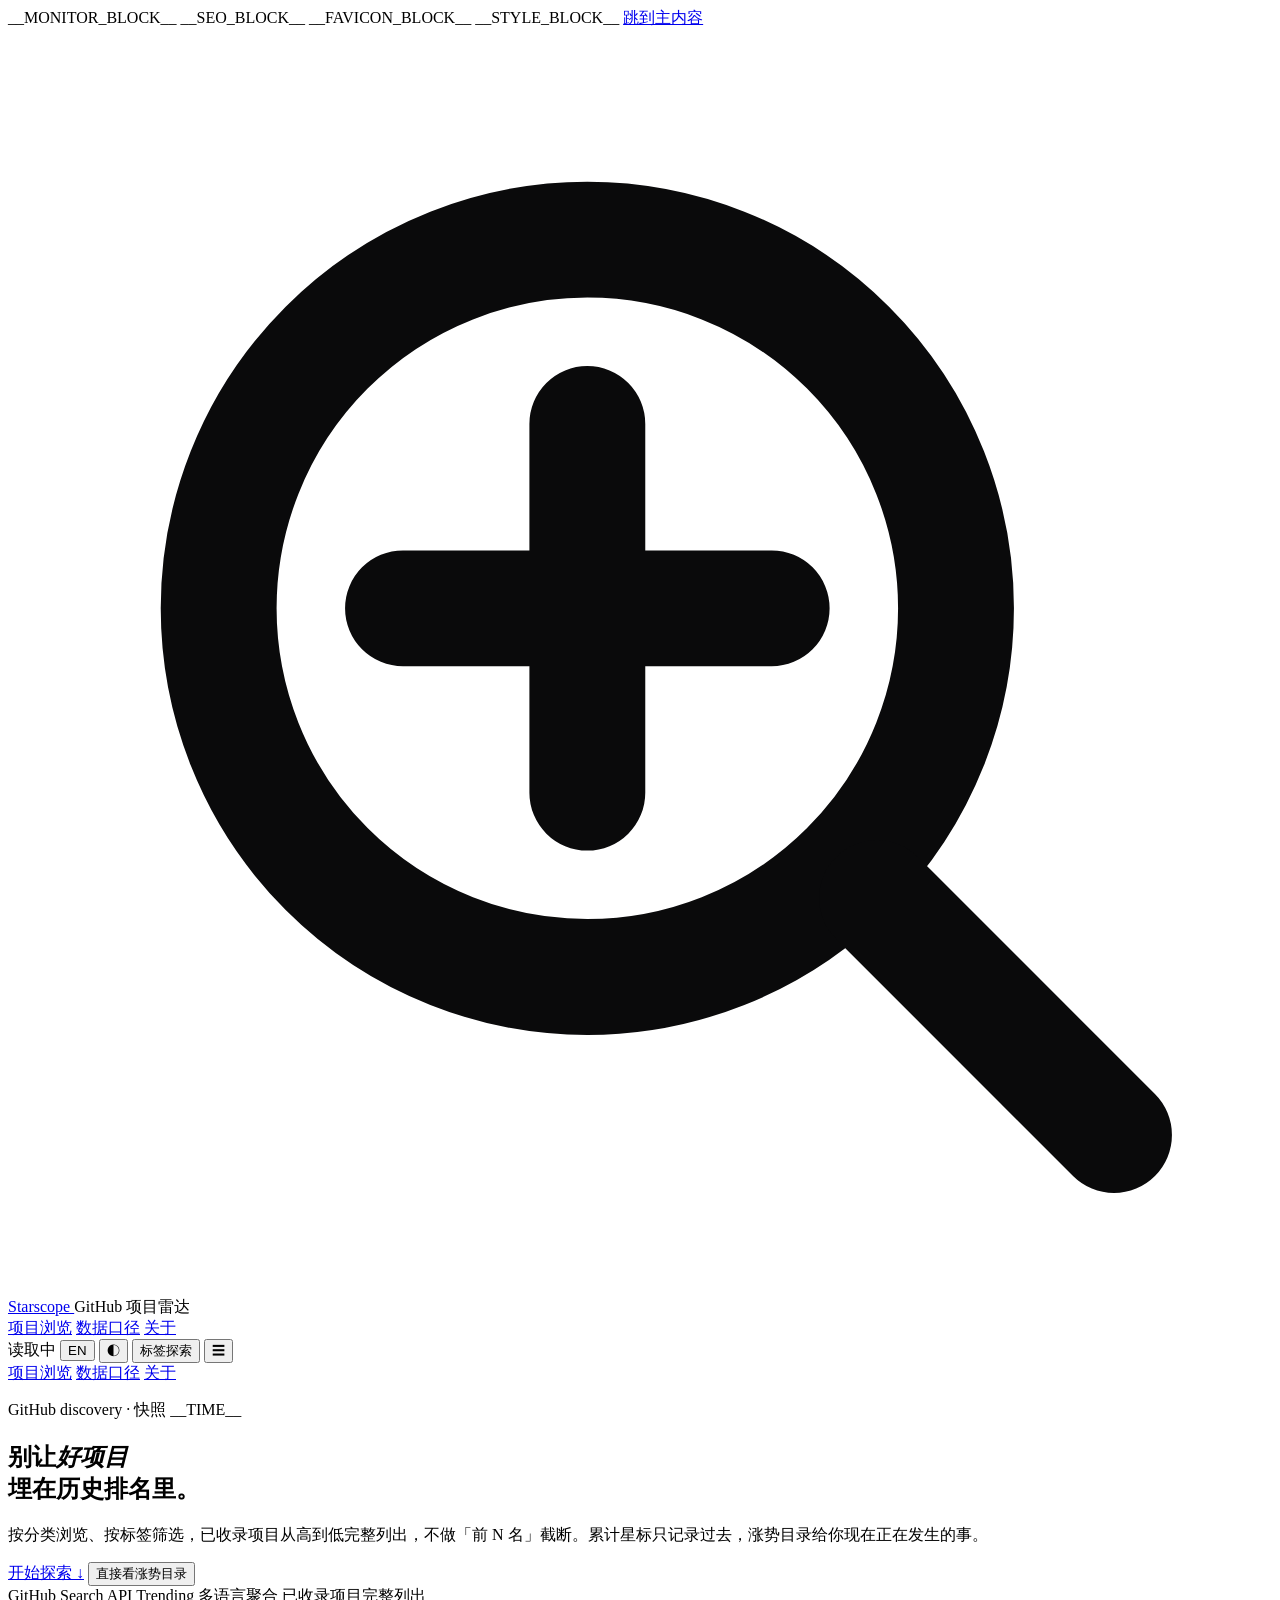
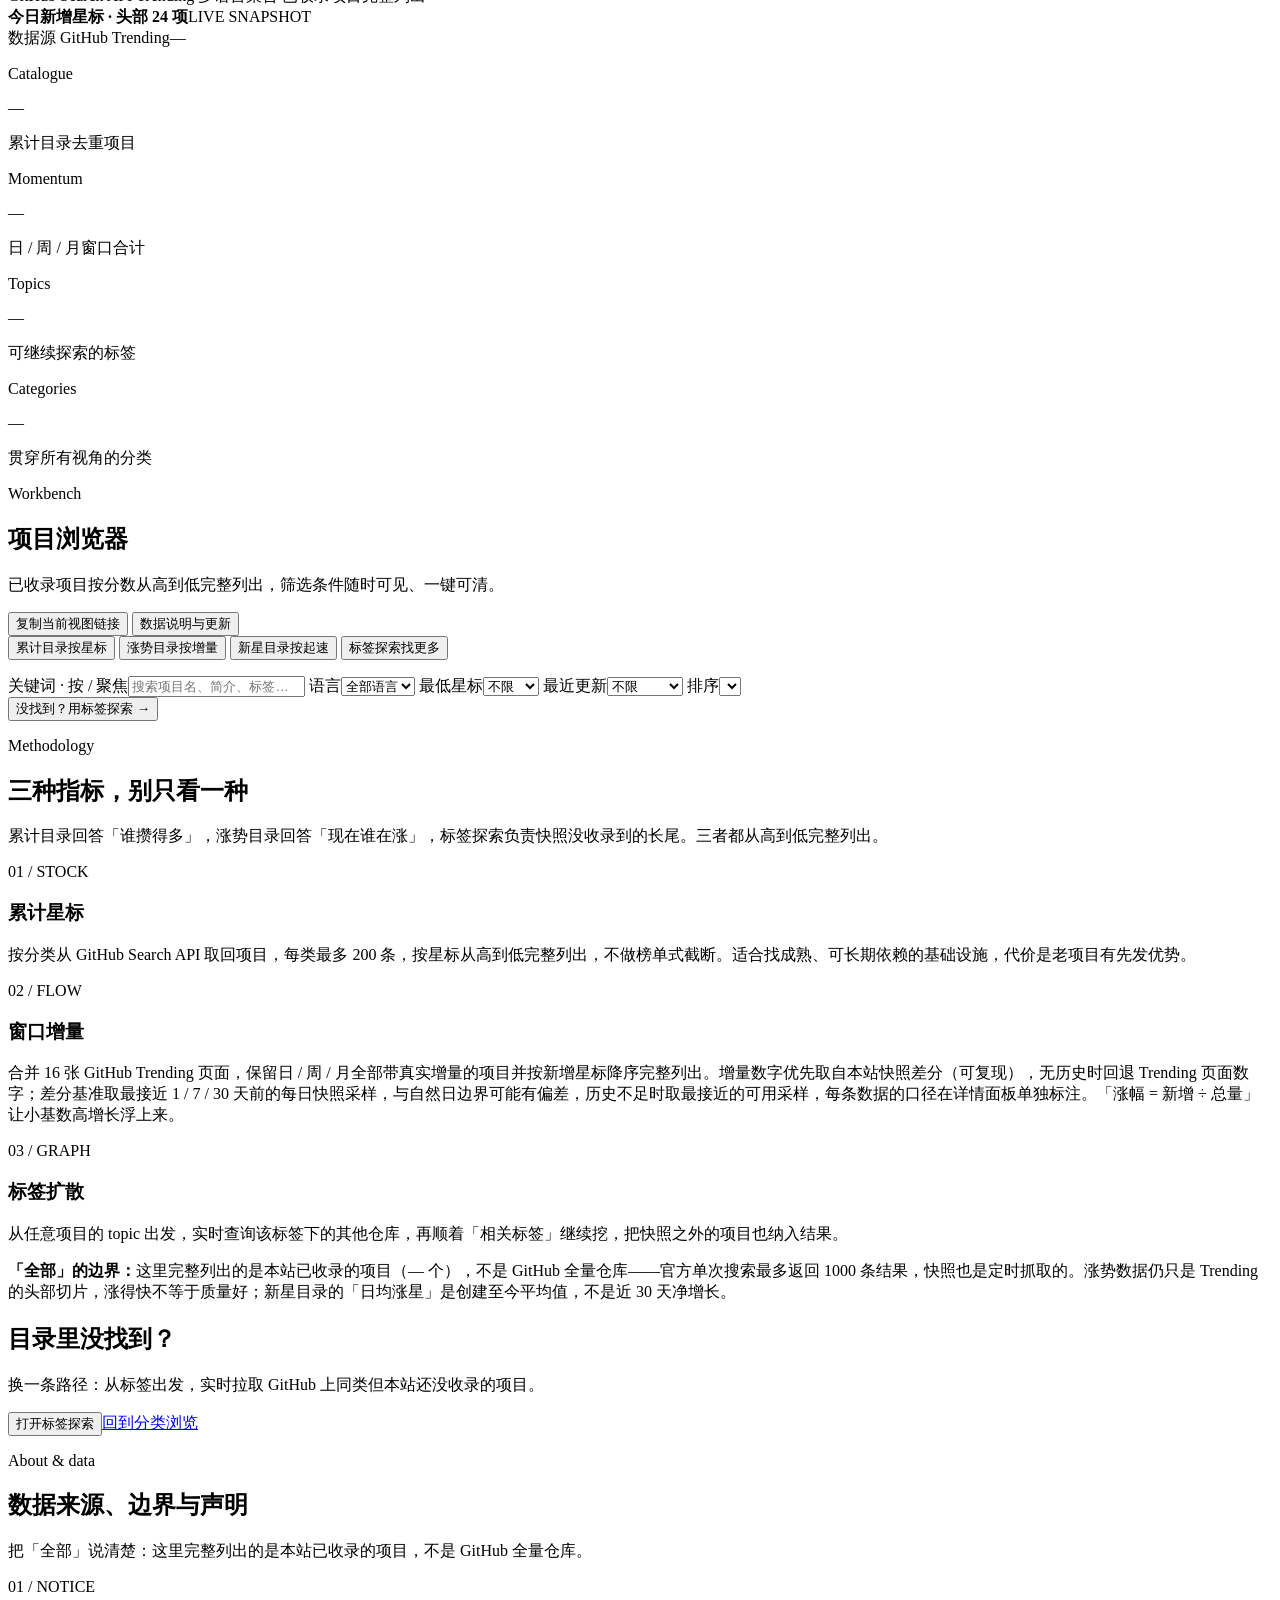
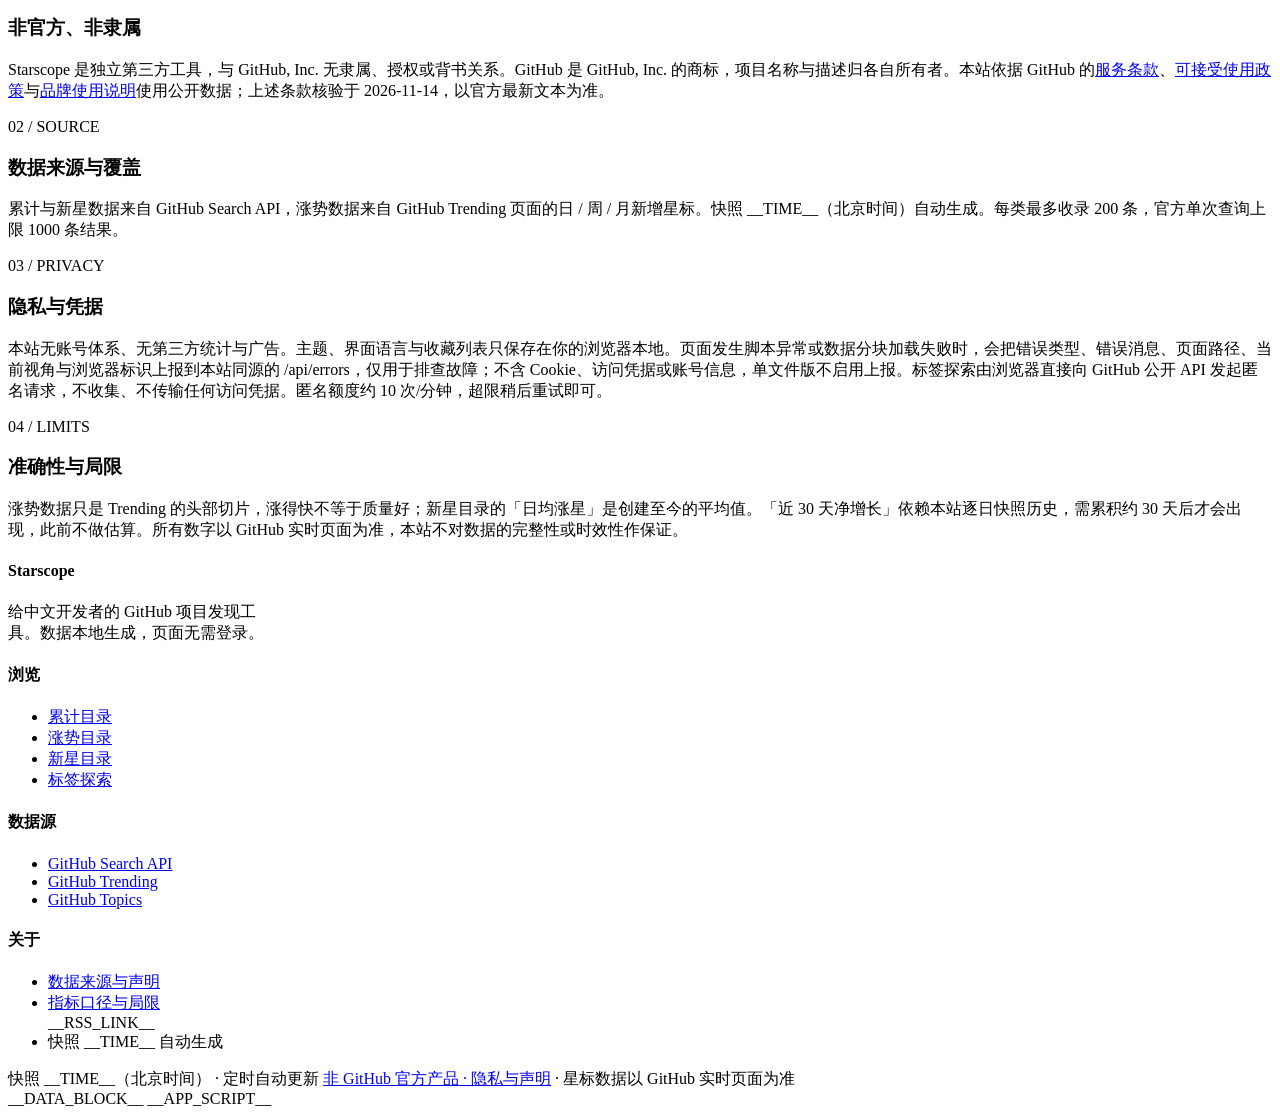
<file: src/index.template.html>
<!DOCTYPE html>
<html lang="zh-CN" data-theme="dark">
<head>
<meta charset="utf-8">
<meta name="viewport" content="width=device-width, initial-scale=1">
__MONITOR_BLOCK__
<title>Starscope · GitHub 项目雷达</title>
<meta name="description" content="按分类与标签浏览 GitHub 项目，已收录项目按星标与增量从高到低完整列出，顺着标签发现目录之外的工具。">
<meta name="color-scheme" content="dark light">
__SEO_BLOCK__
__FAVICON_BLOCK__
__STYLE_BLOCK__
</head>
<body>
<a class="skip-link" href="#main">跳到主内容</a>

<header class="site-header" id="siteHeader">
  <div class="container nav">
    <a class="nav__brand" href="#top" aria-label="Starscope 首页">
      <span class="nav__mark" aria-hidden="true">
        <svg viewBox="0 0 24 24" fill="none" stroke="#0A0A0B" stroke-width="2.2" stroke-linecap="round">
          <circle cx="11" cy="11" r="7"></circle><path d="M16.5 16.5 21 21"></path><path d="M11 7.5v7M7.5 11h7"></path>
        </svg>
      </span>
      Starscope
    </a>
    <span class="nav__sub">GitHub 项目雷达</span>
    <nav class="nav__links" aria-label="主导航">
      <a href="#explore">项目浏览</a>
      <a href="#method">数据口径</a>
      <a href="#about">关于</a>
    </nav>
    <div class="nav__actions">
      <span class="status-pill" title="数据快照时间"><i class="status-pill__dot" aria-hidden="true"></i><span id="snapshotStatus">读取中</span></span>
      <button class="btn btn--ghost btn--icon" id="langToggle" type="button" aria-label="切换语言 / Switch language" title="切换语言 / Switch language">EN</button>
      <button class="btn btn--ghost btn--icon" id="themeToggle" type="button" aria-label="切换明暗主题" title="切换明暗主题">◐</button>
      <button class="btn btn--primary btn--sm" id="navTags" type="button">标签探索</button>
      <button class="nav__toggle" id="navToggle" type="button" aria-label="打开菜单" aria-expanded="false" aria-controls="navMenu">☰</button>
    </div>
  </div>
  <div class="mobile-menu" id="navMenu" data-open="false">
    <a href="#explore">项目浏览</a>
    <a href="#method">数据口径</a>
    <a href="#about">关于</a>
  </div>
</header>

<main id="main">
  <span id="top"></span>

  <!-- 1. HERO -->
  <section class="hero" aria-labelledby="heroTitle">
    <div class="container hero__grid">
      <div>
        <p class="eyebrow" data-reveal data-i18n="hero.eyebrow">GitHub discovery · 快照 __TIME__</p>
        <h1 class="hero__title" id="heroTitle" data-reveal data-i18n="hero.title">别让<em>好项目</em><br>埋在历史排名里。</h1>
        <p class="hero__sub" data-reveal>按分类浏览、按标签筛选，已收录项目从高到低完整列出，不做「前 N 名」截断。累计星标只记录过去，涨势目录给你现在正在发生的事。</p>
        <div class="hero__actions" data-reveal>
          <a class="btn btn--primary" href="#explore" id="heroExplore">开始探索 ↓</a>
          <button class="btn btn--ghost" type="button" id="heroRising">直接看涨势目录</button>
        </div>
        <div class="hero__proof" data-reveal>
          <span><i aria-hidden="true"></i>GitHub Search API</span>
          <span><i aria-hidden="true"></i>Trending 多语言聚合</span>
          <span><i aria-hidden="true"></i>已收录项目完整列出</span>
        </div>
      </div>
      <div class="hero__visual" data-reveal>
        <div class="hero__visual-head"><strong>今日新增星标 · 头部 24 项</strong><span>LIVE SNAPSHOT</span></div>
        <div class="sparkbars" id="heroBarcode" role="img" aria-label="今日新增星标最高的 24 个项目对比条形图"></div>
        <div class="hero__visual-foot"><span>数据源 GitHub Trending</span><span id="heroPeak">—</span></div>
      </div>
    </div>
  </section>

  <!-- 2. KPI -->
  <section class="container kpis" aria-label="数据规模">
    <article class="kpi" data-reveal><p class="kpi__label">Catalogue</p><p class="kpi__value" id="kpiRepos">—</p><p class="kpi__note">累计目录去重项目</p></article>
    <article class="kpi" data-reveal><p class="kpi__label">Momentum</p><p class="kpi__value" id="kpiTrending">—</p><p class="kpi__note">日 / 周 / 月窗口合计</p></article>
    <article class="kpi" data-reveal><p class="kpi__label">Topics</p><p class="kpi__value" id="kpiTopics">—</p><p class="kpi__note">可继续探索的标签</p></article>
    <article class="kpi" data-reveal><p class="kpi__label">Categories</p><p class="kpi__value" id="kpiCats">—</p><p class="kpi__note">贯穿所有视角的分类</p></article>
  </section>

  <!-- 3. WORKBENCH -->
  <section class="workbench" id="explore" aria-labelledby="exploreTitle">
    <div class="container">
      <div class="section-head__row" style="margin-bottom: var(--space-6)">
        <div class="section-head">
          <p class="eyebrow">Workbench</p>
          <h2 id="exploreTitle">项目浏览器</h2>
          <p>已收录项目按分数从高到低完整列出，筛选条件随时可见、一键可清。</p>
        </div>
        <div class="cluster">
          <button class="btn btn--ghost btn--sm" id="copyLinkBtn" type="button">复制当前视图链接</button>
          <button class="btn btn--ghost btn--sm" id="refreshBtn" type="button">数据说明与更新</button>
        </div>
      </div>

      <div class="wb">
        <aside class="rail" id="rail" aria-label="分类与热门标签"></aside>

        <div class="panel">
          <div class="panel__head">
            <div class="tabs" id="tabs" role="tablist" aria-label="目录视角">
              <button class="tab" role="tab" data-view="total" aria-selected="true" aria-controls="list" type="button">累计目录<span class="tab__badge">按星标</span></button>
              <button class="tab" role="tab" data-view="rising" aria-selected="false" aria-controls="list" type="button">涨势目录<span class="tab__badge">按增量</span></button>
              <button class="tab" role="tab" data-view="new" aria-selected="false" aria-controls="list" type="button">新星目录<span class="tab__badge">按起速</span></button>
              <button class="tab" role="tab" data-view="tags" aria-selected="false" aria-controls="list" type="button">标签探索<span class="tab__badge">找更多</span></button>
            </div>
          </div>
          <p class="hint" id="hint"></p>
          <div class="subbar" id="subbar"></div>

          <section class="tagpanel" id="tagpanel" aria-labelledby="tagPanelTitle" hidden>
            <h3 id="tagPanelTitle">按标签发现项目</h3>
            <p class="tagpanel__sub">快照只收录有限项目。点项目上的 #标签、从标签云选一个，或直接输入标签，即可实时向 GitHub 查询同类项目，把目录之外的项目也找出来。</p>
            <div class="tag-form">
              <label class="sr-only" for="tagInput">标签或关键词</label>
              <input class="tag-form__input" id="tagInput" type="search" placeholder="输入标签，如 rss、self-hosted、cli…" autocomplete="off">
              <label class="sr-only" for="tagMode">查询方式</label>
              <select id="tagMode">
                <option value="topic">按 topic 标签</option>
                <option value="keyword">按名称/简介关键词</option>
                <option value="readme">按 README 全文</option>
              </select>
              <button class="btn btn--primary" id="tagGo" type="button">搜索项目</button>
            </div>
            <div class="tag-form__advanced">
              <label for="cloudFilter"><span>筛选标签云</span><input id="cloudFilter" type="search" placeholder="例如 rust" autocomplete="off"></label>
              <span class="tag-form__note">在线查询由浏览器直接匿名请求 GitHub 公开 API，本站不接收、不存储任何凭据。匿名额度约 10 次/分钟，繁忙时稍后重试即可。</span>
            </div>
            <div class="cloud" id="cloud"></div>
            <p class="status" id="tagStatus" role="status" hidden></p>
            <div class="related" id="related"></div>
            <button class="btn btn--ghost btn--sm" id="moreOnlineBtn" type="button" hidden>继续从 GitHub 加载同类项目</button>
          </section>

          <div class="toolbar" id="toolbar">
            <label class="field field--wide" for="q"><span>关键词 · 按 / 聚焦</span><input id="q" type="search" placeholder="搜索项目名、简介、标签…" autocomplete="off"></label>
            <label class="field" for="lang"><span>语言</span><select id="lang"><option value="">全部语言</option></select></label>
            <label class="field" for="minStars"><span>最低星标</span><select id="minStars"><option value="0">不限</option><option value="500">≥ 500</option><option value="1000">≥ 1k</option><option value="5000">≥ 5k</option><option value="10000">≥ 10k</option><option value="50000">≥ 50k</option></select></label>
            <label class="field" for="since"><span>最近更新</span><select id="since"><option value="0">不限</option><option value="30">近 1 个月</option><option value="180">近半年</option><option value="365">近 1 年</option></select></label>
            <label class="field" for="sort"><span>排序</span><select id="sort"></select></label>
          </div>

          <div class="filterbar" id="filterbar" aria-label="当前生效的筛选条件"></div>

          <div class="summary">
            <span id="resultInfo" role="status"></span>
            <span class="summary__right"><span class="online-msg" id="onlineMsg"></span><button class="linkbtn" id="favToggle" type="button" hidden>只看收藏</button><button class="linkbtn" id="favExport" type="button" hidden>复制收藏列表</button><button class="linkbtn" id="favClear" type="button" hidden>清空收藏</button><button class="linkbtn" id="findMore" type="button">没找到？用标签探索 →</button></span>
          </div>
          <div class="list" id="list" role="tabpanel" aria-labelledby="exploreTitle"></div>
          <div class="loadmore" id="loadmore" hidden>
            <p id="loadmoreInfo"></p>
            <button class="btn btn--ghost btn--sm" id="loadmoreBtn" type="button">继续加载</button>
            <button class="btn btn--primary btn--sm" id="showAllBtn" type="button">显示全部</button>
          </div>
          <div id="listSentinel" aria-hidden="true"></div>
        </div>
      </div>
    </div>
  </section>

  <!-- 4. METHOD -->
  <section class="method" id="method" aria-labelledby="methodTitle">
    <div class="container">
      <div class="section-head">
        <p class="eyebrow">Methodology</p>
        <h2 id="methodTitle">三种指标，别只看一种</h2>
        <p>累计目录回答「谁攒得多」，涨势目录回答「现在谁在涨」，标签探索负责快照没收录到的长尾。三者都从高到低完整列出。</p>
      </div>
      <div class="grid-auto">
        <article class="card"><p class="card__index">01 / STOCK</p><h3>累计星标</h3><p>按分类从 GitHub Search API 取回项目，每类最多 200 条，按星标从高到低完整列出，不做榜单式截断。适合找成熟、可长期依赖的基础设施，代价是老项目有先发优势。</p></article>
        <article class="card"><p class="card__index">02 / FLOW</p><h3>窗口增量</h3><p>合并 16 张 GitHub Trending 页面，保留日 / 周 / 月全部带真实增量的项目并按新增星标降序完整列出。增量数字优先取自本站快照差分（可复现），无历史时回退 Trending 页面数字；差分基准取最接近 1 / 7 / 30 天前的每日快照采样，与自然日边界可能有偏差，历史不足时取最接近的可用采样，每条数据的口径在详情面板单独标注。「涨幅 = 新增 ÷ 总量」让小基数高增长浮上来。</p></article>
        <article class="card"><p class="card__index">03 / GRAPH</p><h3>标签扩散</h3><p>从任意项目的 topic 出发，实时查询该标签下的其他仓库，再顺着「相关标签」继续挖，把快照之外的项目也纳入结果。</p></article>
      </div>
      <p class="caveat" data-i18n="method.caveat"><strong>「全部」的边界：</strong>这里完整列出的是本站已收录的项目（<span id="caveatCount">—</span> 个），不是 GitHub 全量仓库——官方单次搜索最多返回 1000 条结果，快照也是定时抓取的。涨势数据仍只是 Trending 的头部切片，涨得快不等于质量好；新星目录的「日均涨星」是创建至今平均值，不是近 30 天净增长。</p>
    </div>
  </section>

  <!-- 5. CTA -->
  <section class="container" aria-label="开始使用">
    <div class="cta-band">
      <h2>目录里没找到？</h2>
      <p>换一条路径：从标签出发，实时拉取 GitHub 上同类但本站还没收录的项目。</p>
      <div class="cluster"><button class="btn btn--primary" id="ctaTags" type="button">打开标签探索</button><a class="btn btn--ghost" href="#explore">回到分类浏览</a></div>
    </div>
  </section>

  <!-- 6. LEGAL / DATA -->
  <section class="legal" id="legal" aria-labelledby="legalTitle">
    <div class="container">
      <div class="section-head">
        <p class="eyebrow">About &amp; data</p>
        <h2 id="legalTitle">数据来源、边界与声明</h2>
        <p>把「全部」说清楚：这里完整列出的是本站已收录的项目，不是 GitHub 全量仓库。</p>
      </div>
      <div class="grid-auto">
        <article class="card"><p class="card__index">01 / NOTICE</p><h3>非官方、非隶属</h3><p data-i18n="legal.notice">Starscope 是独立第三方工具，与 GitHub, Inc. 无隶属、授权或背书关系。GitHub 是 GitHub, Inc. 的商标，项目名称与描述归各自所有者。本站依据 GitHub 的<a href="https://docs.github.com/en/site-policy/github-terms/github-terms-of-service" target="_blank" rel="noopener">服务条款</a>、<a href="https://docs.github.com/en/site-policy/acceptable-use-policies/github-acceptable-use-policies" target="_blank" rel="noopener">可接受使用政策</a>与<a href="https://github.com/logos" target="_blank" rel="noopener">品牌使用说明</a>使用公开数据；上述条款核验于 2026-11-14，以官方最新文本为准。</p></article>
        <article class="card"><p class="card__index">02 / SOURCE</p><h3>数据来源与覆盖</h3><p id="legalCoverage">累计与新星数据来自 GitHub Search API，涨势数据来自 GitHub Trending 页面的日 / 周 / 月新增星标。快照 __TIME__（北京时间）自动生成。每类最多收录 200 条，官方单次查询上限 1000 条结果。</p></article>
        <article class="card"><p class="card__index">03 / PRIVACY</p><h3>隐私与凭据</h3><p>本站无账号体系、无第三方统计与广告。主题、界面语言与收藏列表只保存在你的浏览器本地。页面发生脚本异常或数据分块加载失败时，会把错误类型、错误消息、页面路径、当前视角与浏览器标识上报到本站同源的 /api/errors，仅用于排查故障；不含 Cookie、访问凭据或账号信息，单文件版不启用上报。标签探索由浏览器直接向 GitHub 公开 API 发起匿名请求，不收集、不传输任何访问凭据。匿名额度约 10 次/分钟，超限稍后重试即可。</p></article>
        <article class="card"><p class="card__index">04 / LIMITS</p><h3>准确性与局限</h3><p>涨势数据只是 Trending 的头部切片，涨得快不等于质量好；新星目录的「日均涨星」是创建至今的平均值。「近 30 天净增长」依赖本站逐日快照历史，需累积约 30 天后才会出现，此前不做估算。所有数字以 GitHub 实时页面为准，本站不对数据的完整性或时效性作保证。</p></article>
      </div>
    </div>
  </section>

  <!-- 7. DETAIL OVERLAY (project side sheet) -->
  <div class="detail" id="detail" hidden>
    <div class="detail__backdrop" id="detailBackdrop"></div>
    <aside class="detail__panel" role="dialog" aria-modal="true" aria-labelledby="detailTitle">
      <div class="detail__head">
        <h3 class="detail__title" id="detailTitle">项目详情</h3>
        <button class="btn btn--ghost btn--icon" id="detailClose" type="button" aria-label="关闭详情（Esc）" title="关闭详情（Esc）">×</button>
      </div>
      <div class="detail__body" id="detailBody" tabindex="-1"></div>
    </aside>
  </div>
</main>

<footer class="site-footer" id="about">
  <div class="container">
    <div class="footer-grid">
      <div>
        <h4>Starscope</h4>
        <p class="text-muted" style="max-width: 32ch">给中文开发者的 GitHub 项目发现工具。数据本地生成，页面无需登录。</p>
      </div>
      <div>
        <h4>浏览</h4>
        <ul><li><a href="#explore" data-view="total">累计目录</a></li><li><a href="#explore" data-view="rising">涨势目录</a></li><li><a href="#explore" data-view="new">新星目录</a></li><li><a href="#explore" data-view="tags">标签探索</a></li></ul>
      </div>
      <div>
        <h4>数据源</h4>
        <ul><li><a href="https://api.github.com/" target="_blank" rel="noopener">GitHub Search API</a></li><li><a href="https://github.com/trending" target="_blank" rel="noopener">GitHub Trending</a></li><li><a href="https://github.com/topics" target="_blank" rel="noopener">GitHub Topics</a></li></ul>
      </div>
      <div>
        <h4>关于</h4>
        <ul><li><a href="#legal">数据来源与声明</a></li><li><a href="#method">指标口径与局限</a></li>__RSS_LINK__<li data-i18n="footer.snapshot">快照 __TIME__ 自动生成</li></ul>
      </div>
    </div>
    <div class="footer-legal">
      <span data-i18n="footer.legal.time">快照 __TIME__（北京时间） · 定时自动更新</span>
      <span data-i18n="footer.legal.note"><a href="#legal">非 GitHub 官方产品 · 隐私与声明</a> · 星标数据以 GitHub 实时页面为准</span>
    </div>
  </div>
</footer>

__DATA_BLOCK__
__APP_SCRIPT__
</body>
</html>
</file>
